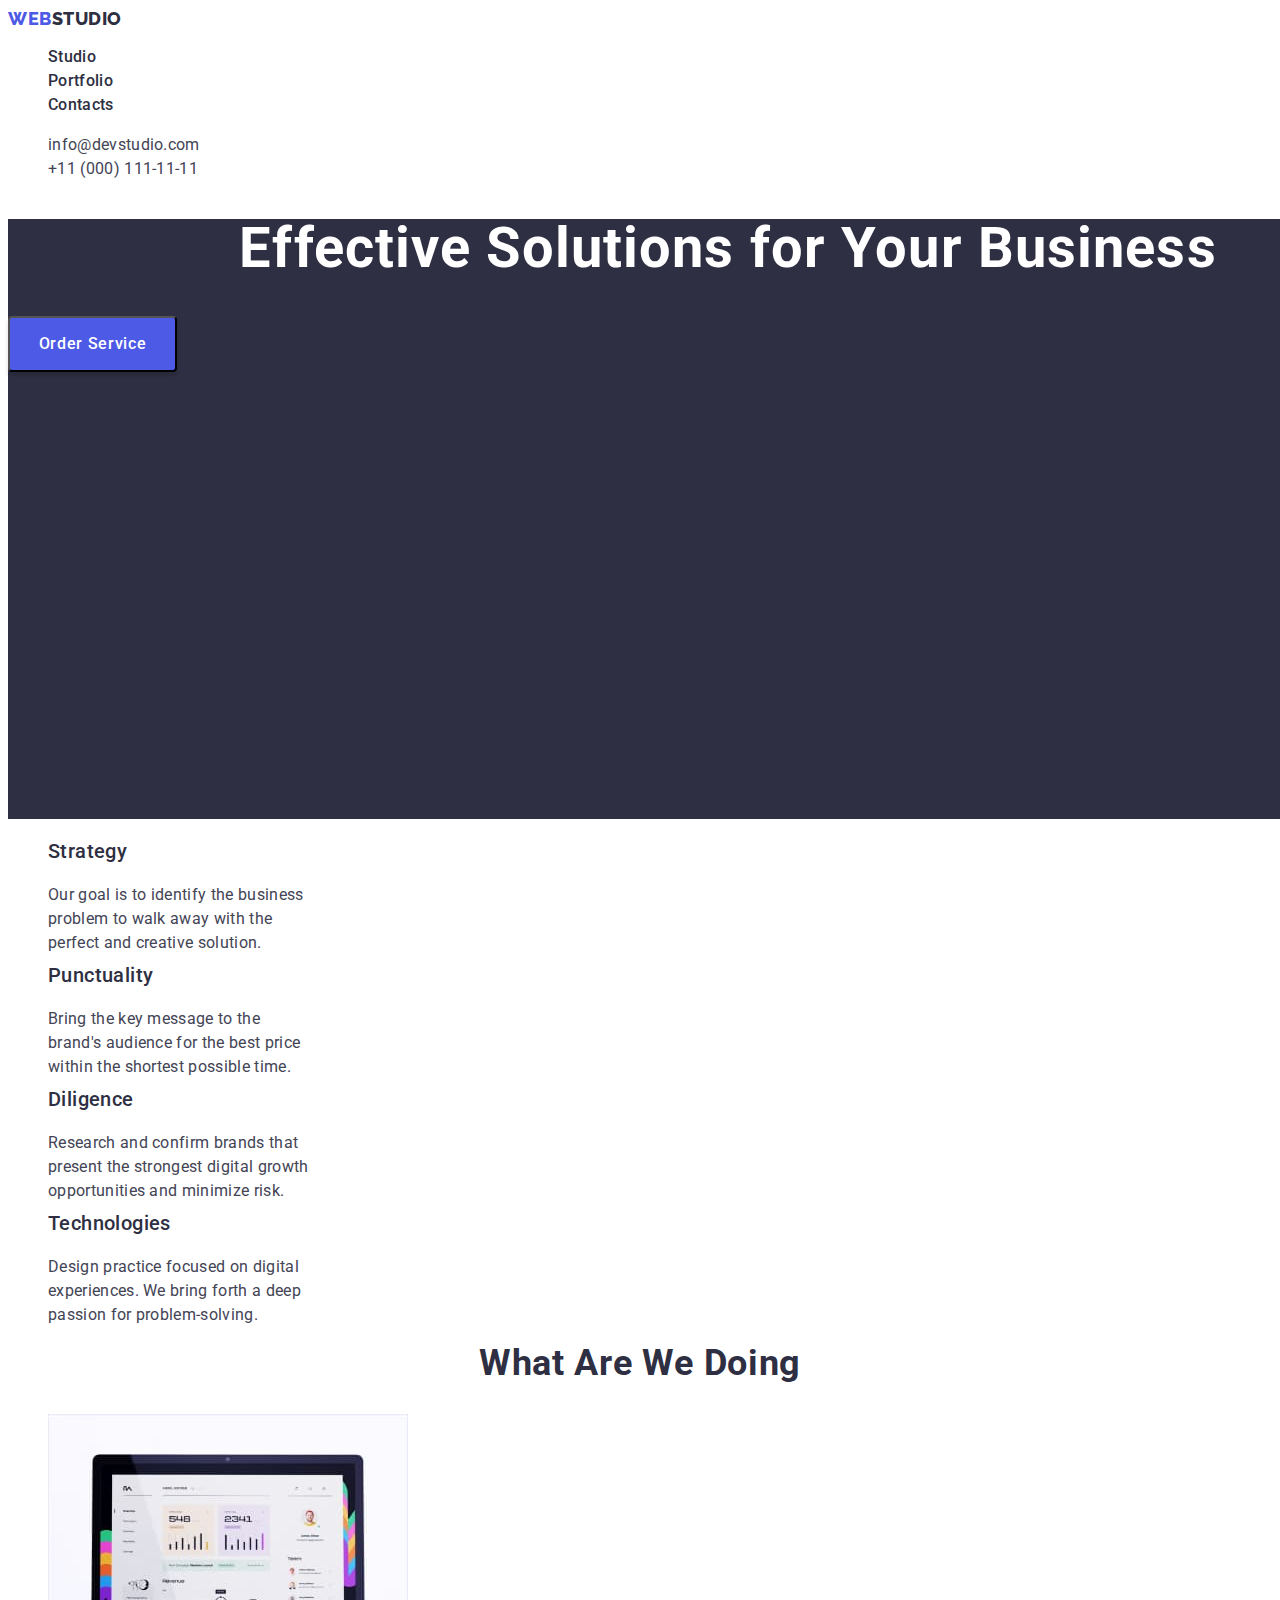
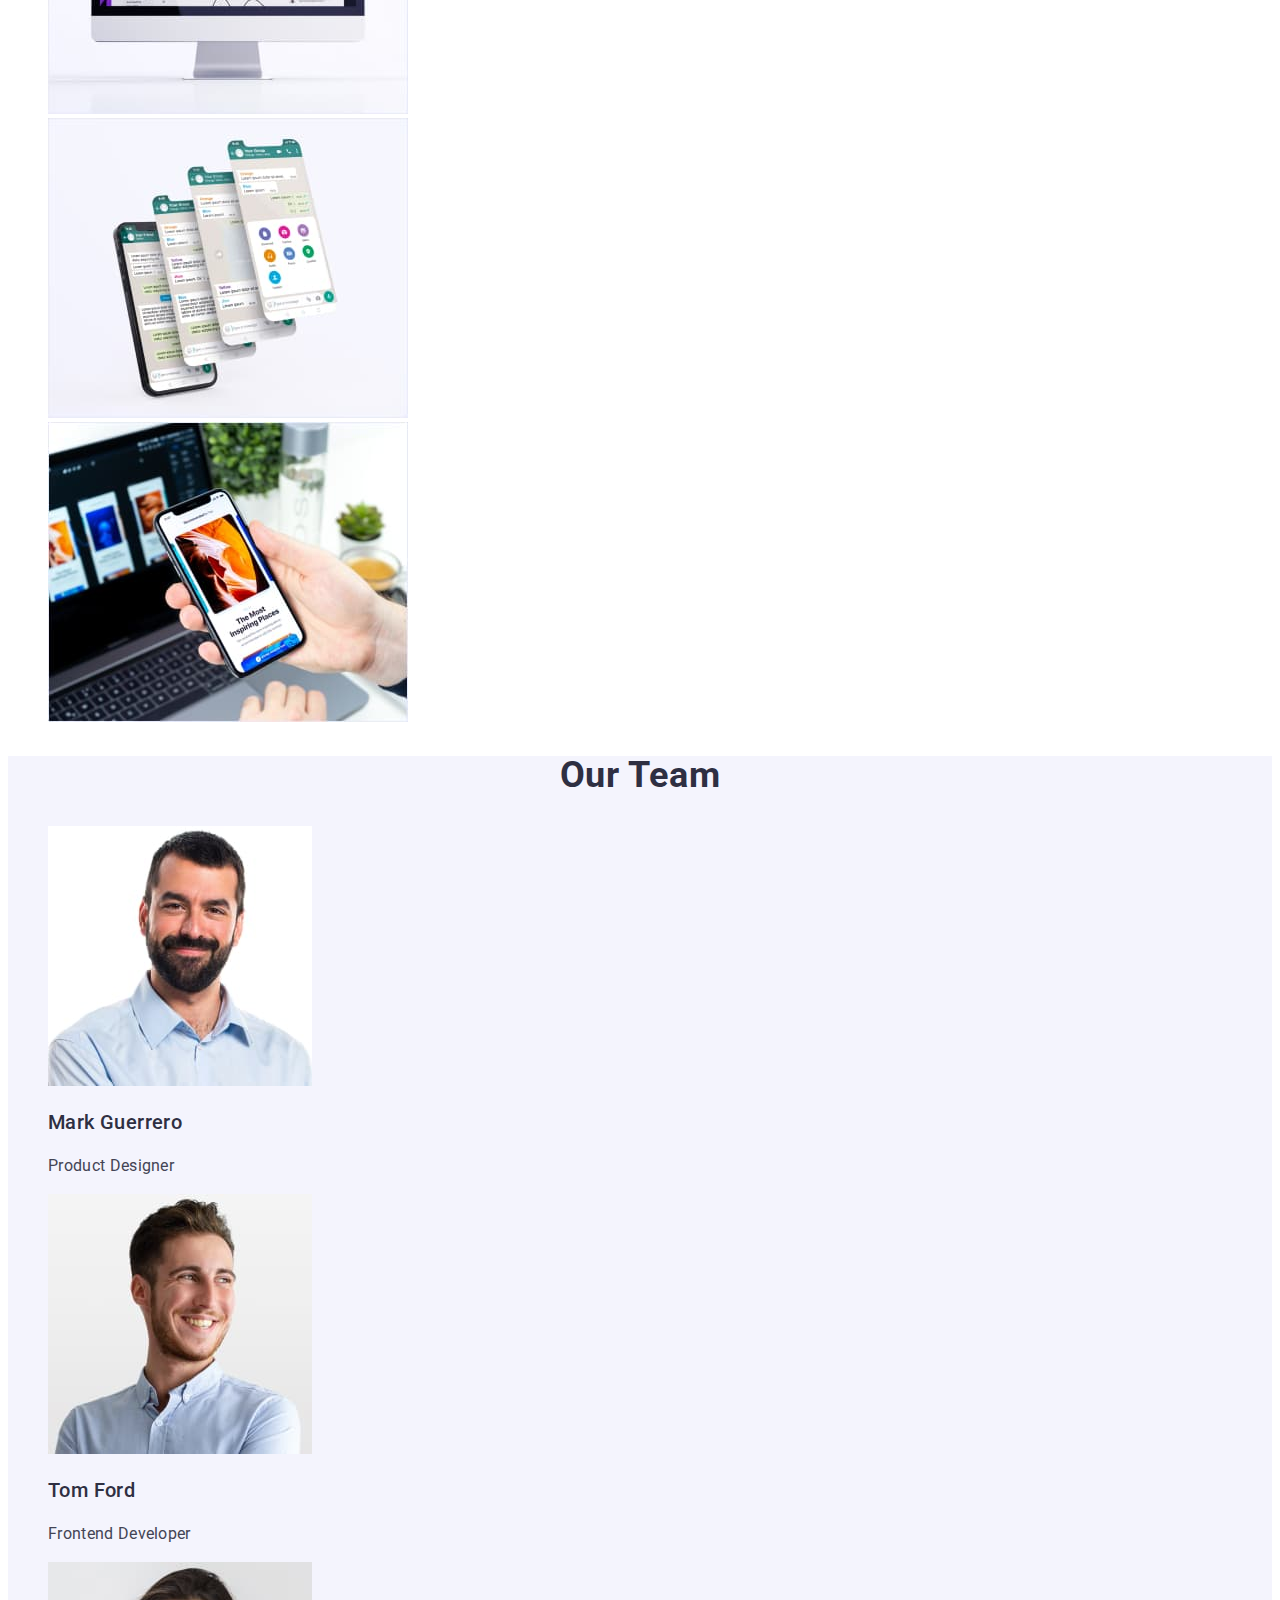
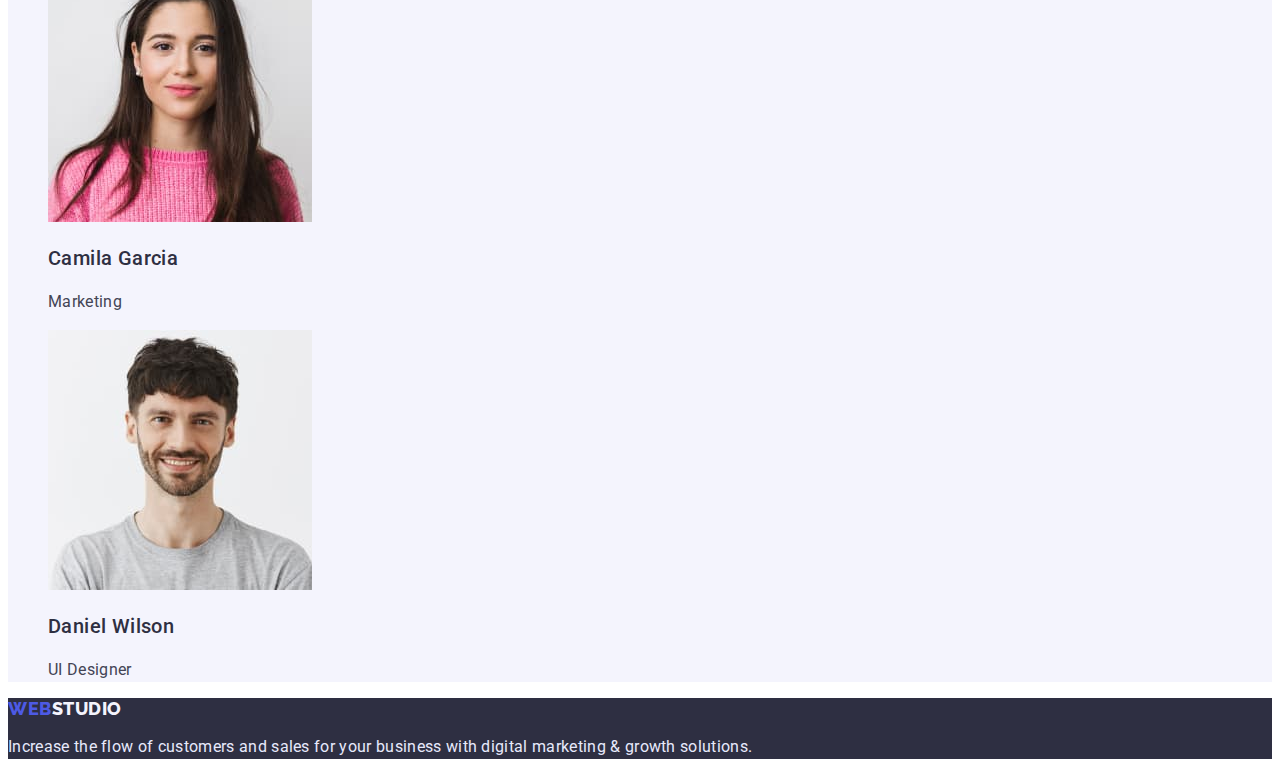
<file: index.html>
<!DOCTYPE html>
<html lang="en">
  <head>
    <meta charset="UTF-8" />
    <meta http-equiv="X-UA-Compatible" content="IE=edge" />
    <meta name="viewport" content="width=device-width, initial-scale=1.0" />
    <title>Web studio</title>
    <link rel="preconnect" href="https://fonts.googleapis.com">
    <link rel="preconnect" href="https://fonts.gstatic.com" crossorigin>
    <link href="https://fonts.googleapis.com/css2?family=Raleway:wght@800&family=Roboto:wght@400;500;700;900&display=swap" rel="stylesheet">
    <link rel="stylesheet" href="./css/styles.css">
  </head>
  
  <body>
    <!-- header -->
    <header>
      <nav>
        <a class="logo link" href="index.html">web<span class="logo-studio">Studio</span></a>
        <ul class="main-nav-menu list">
          <li><a class="main-nav-list link" href="./index.html">Studio</a></li>
          <li><a class="main-nav-list link" href="./portfolio.html">Portfolio</a></li>
          <li><a class="main-nav-list link" href="">Contacts</a></li>
        </ul>
      </nav>
      <address class="contact-us">
        <ul class="list">
          <li><a class="contacts link" href="mailto:info@devstudio.com">info@devstudio.com</a></li>
          <li><a class="contacts link" href="tel:+11(000)111-11-11">+11 (000) 111-11-11</a></li>
        </ul>
      </address>
    </header>
    <!-- main -->
    <main>
      <!-- hero -->
      <section class="hero">
        <h1 class="main-header">Effective Solutions for Your Business</h1>
        <button type="button" class="main-btn btns">Order Service</button>
      </section>
      <!-- section features -->
      <section class="features">
        <h2 class="header-features" hidden>Features</h2>
        <ul class="menu-features list">
          <li class="menu-items-features">
            <h3 class="menu-items-header">Strategy</h3>
            <p class="menu-items-text">Our goal is to identify the business problem to walk away with the perfect and creative solution. </p>
          </li>
          <li class="menu-items-features">
            <h3 class="menu-items-header">Punctuality</h3>
            <p class="menu-items-text">Bring the key message to the brand's audience for the best price within the shortest possible time.</p>
          </li>
          <li class="menu-items-features">
            <h3 class="menu-items-header">Diligence</h3>
            <p class="menu-items-text">Research and confirm brands that present the strongest digital growth opportunities and minimize risk.</p>
          </li>
          <li class="menu-items-features">
            <h3 class="menu-items-header">Technologies</h3>
            <p class="menu-items-text">Design practice focused on digital experiences. We bring forth a deep passion for problem-solving.</p>
          </li>
        </ul>
      </section>
      <!-- section what are we doing -->
      <section class="project">
        <h2 class="projects-header">What are we doing</h2>
        <ul class="projects-list list">
          <li class="projects-list-items"><img class="projects-img" src="./images/monitor1.jpg" alt="Monitor" width="360" height="300"></li>
          <li class="projects-list-items"><img class="projects-img" src="./images/iphone2.jpg" alt="Iphone" width="360" height="300"></li>
          <li class="projects-list-items"><img class="projects-img" src="./images/laptop3.jpg" alt="Laptop" width="360" height="300"></li>
        </ul>
      </section>
      <!-- section our team -->
      <section class="team">
        <h2 class="our-team-header">Our Team</h2>
        <ul class="our-team-list list">
          <li class="our-team-item">
            <img class="teammate-img" src="./images/mark-guerrero1.jpg" alt="Mark Guerrero photo" width="264" height="260">
            <h3 class="teammate-name">Mark Guerrero</h3>
            <p class="teammate-profession">Product Designer</p>
          </li>
          <li class="our-team-item">
            <img class="teammate-img" src="./images/tom-ford2.jpg" alt="Tom Ford photo" width="264" height="260">
            <h3 class="teammate-name">Tom Ford</h3>
            <p class="teammate-profession">Frontend Developer</p>
          </li>
          <li class="our-team-item">
            <img class="teammate-img" src="./images/camila-garcia3.jpg" alt="Camila Garcia photo" width="264" height="260">
            <h3 class="teammate-name">Camila Garcia</h3>
            <p class="teammate-profession">Marketing</p>
          </li>
          <li class="our-team-item">
            <img class="teammate-img" src="./images/daniel-wilson4.jpg" alt="DanielWilson photo" width="264" height="260">
            <h3 class="teammate-name">Daniel Wilson</h3>
            <p class="teammate-profession">UI Designer</p>
          </li>
        </ul>  
      </section>
    </main>
    <!-- footer -->
    <footer class="end-page">
      <a class="logo link" href="index.html">web<span class="logo-studio-end-page">Studio</span></a>
      <p class="footer-text">Increase the flow of customers and sales for your business with digital marketing & growth solutions.</p> 
    </footer>
  </body>
</html>
</file>
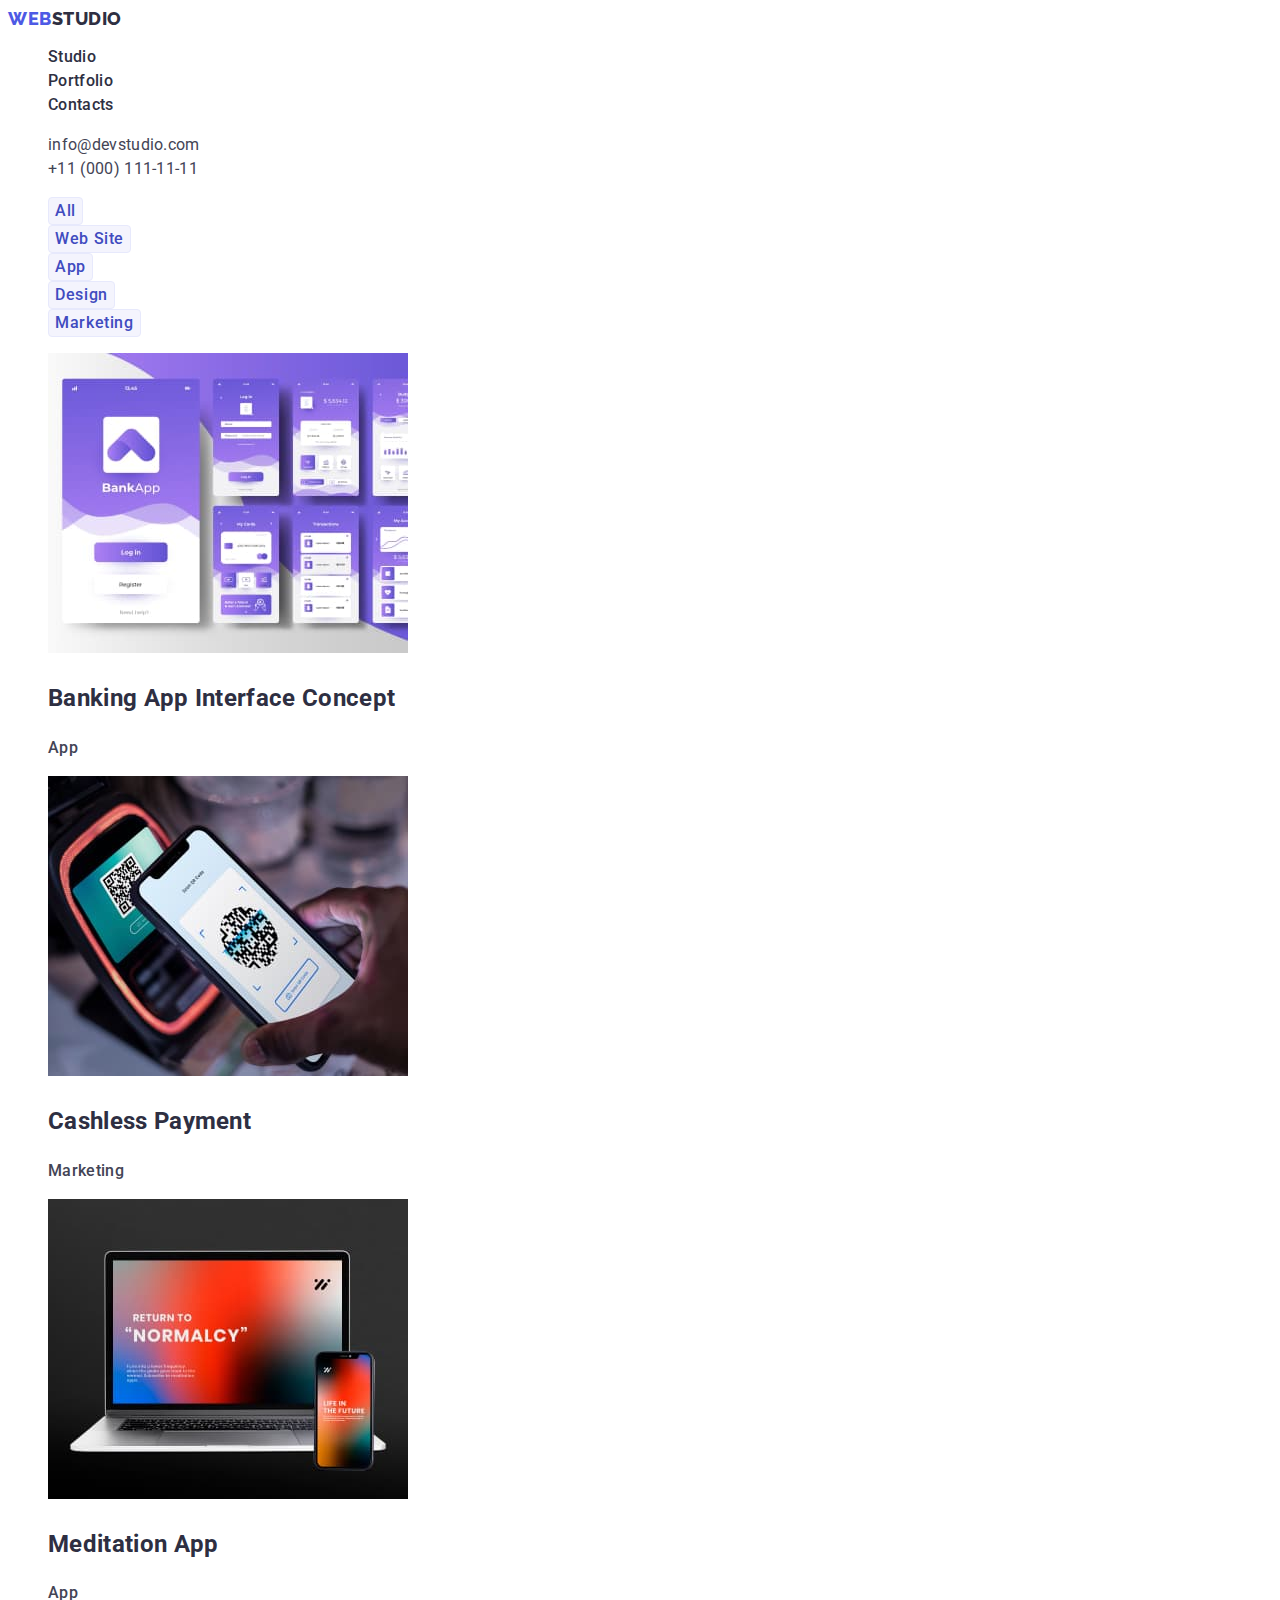
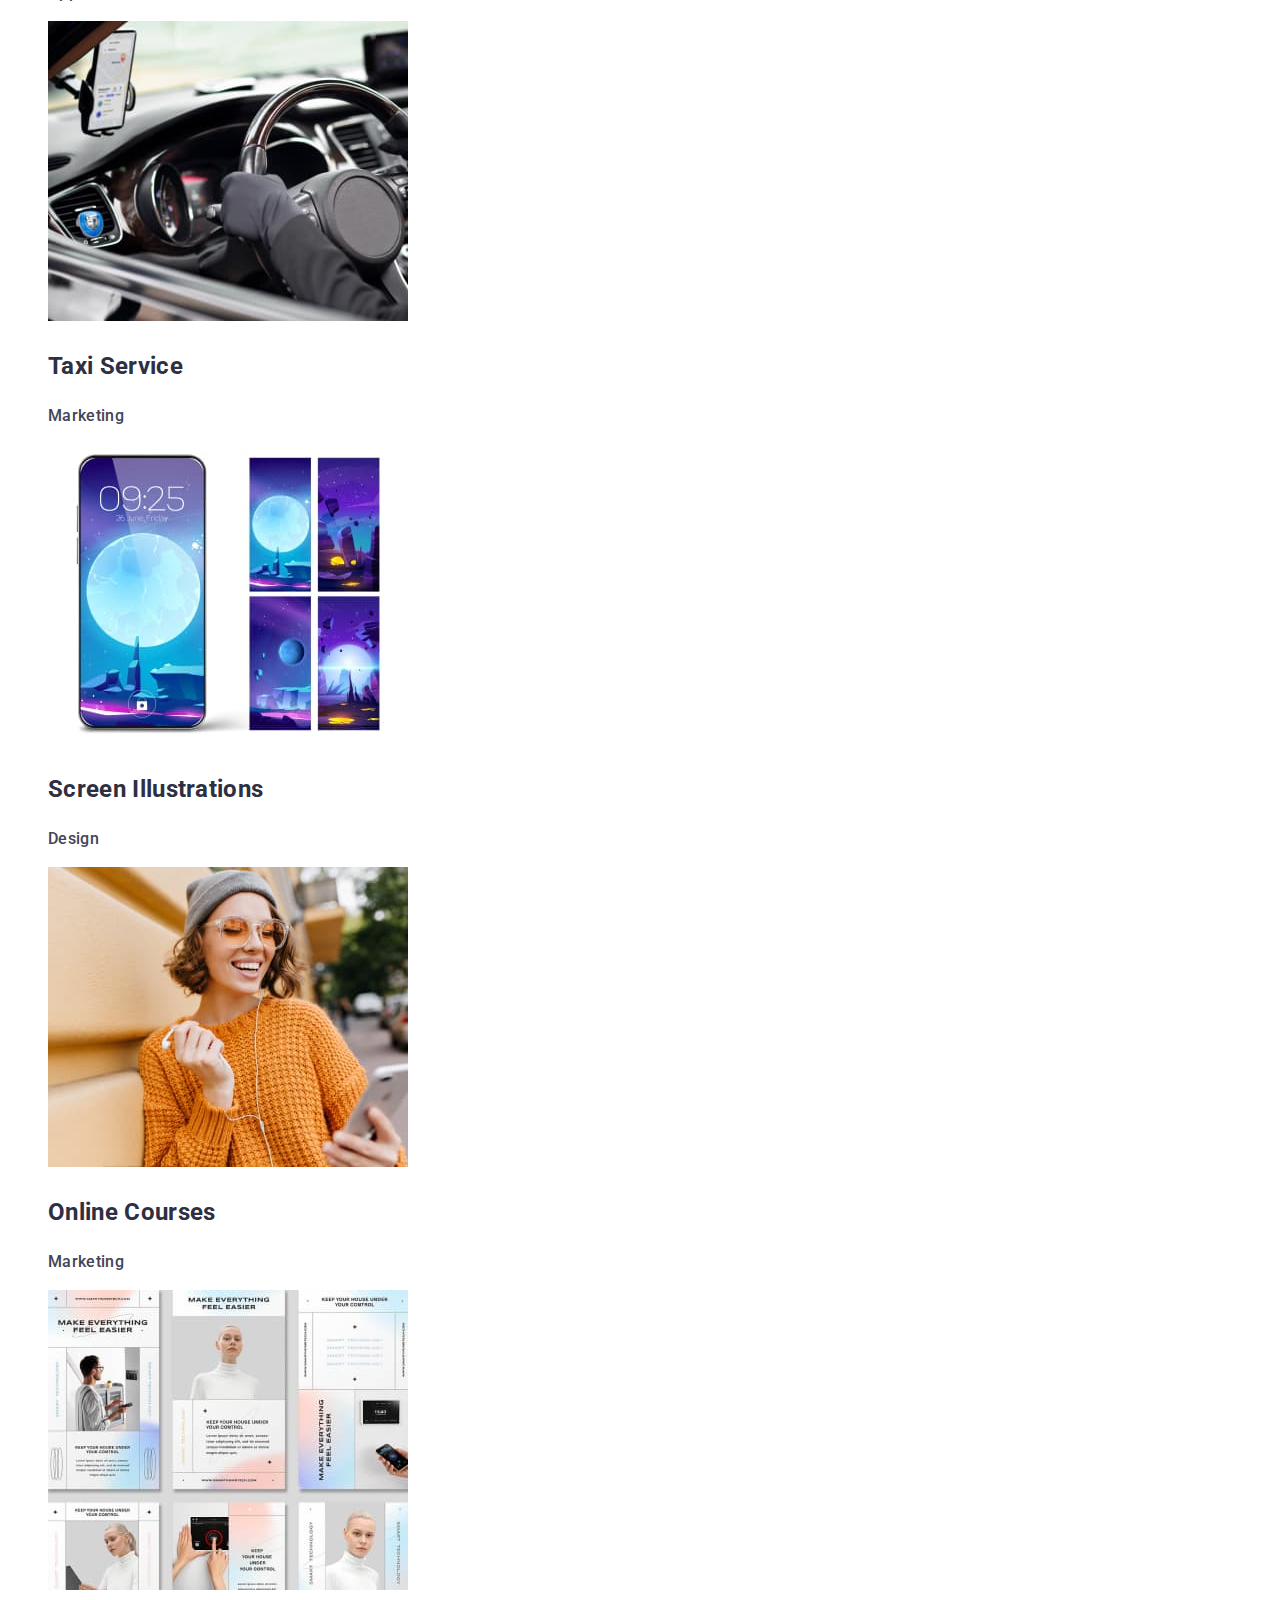
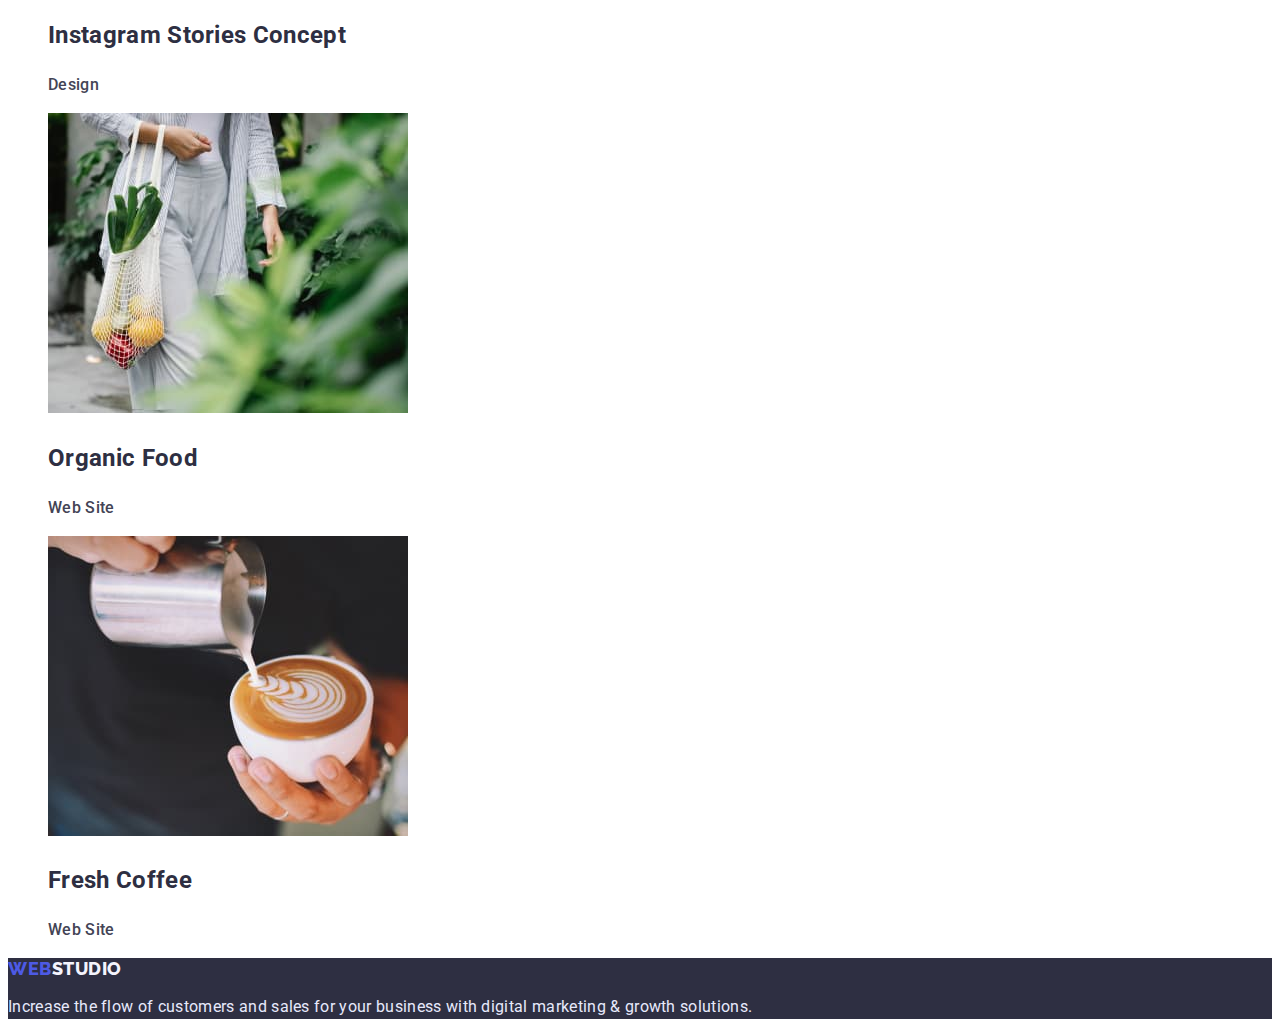
<file: portfolio.html>
<!DOCTYPE html>
<html lang="en">
<head>
    <meta charset="UTF-8">
    <meta http-equiv="X-UA-Compatible" content="IE=edge">
    <meta name="viewport" content="width=device-width, initial-scale=1.0">
    <title>Portfolio</title>
    <link rel="preconnect" href="https://fonts.googleapis.com">
    <link rel="preconnect" href="https://fonts.gstatic.com" crossorigin>
    <link href="https://fonts.googleapis.com/css2?family=Raleway:wght@800&family=Roboto:wght@400;500;700;900&display=swap" rel="stylesheet">
    <link rel="stylesheet" href="./css/styles.css">
</head>
<body>
    <!-- header -->
    <header>
        <nav>
            <a class="logo link" href="index.html">web<span class="logo-studio">Studio</span></a>
            <ul class="main-nav-menu list">
                <li><a class="main-nav-list link" href="./index.html">Studio</a></li>
                <li><a class="main-nav-list link" href="./portfolio.html">Portfolio</a></li>
                <li><a class="main-nav-list link" href="">Contacts</a></li>
            </ul>
        </nav>
        <address class="contact-us">
            <ul class="list">
            <li><a class="contacts link" href="mailto:info@devstudio.com">info@devstudio.com</a></li>
            <li><a class="contacts link" href="tel:+11(000)111-11-11">+11 (000) 111-11-11</a></li>
            </ul>
        </address>
    </header>
    <main>
        <!-- section our project -->
        <section>
            <h1 hidden>Projects</h1>
            <ul class="menu-projects-list list">
                <li><button class="menu-projects-btn btns" type="button">All</button></li>
                <li><button class="menu-projects-btn btns" type="button">Web Site</button></li>
                <li><button class="menu-projects-btn btns" type="button">App</button></li>
                <li><button class="menu-projects-btn btns" type="button">Design</button></li>
                <li><button class="menu-projects-btn btns" type="button">Marketing</button></li>
            </ul>
            <ul class="our-projects-list list">
                <li class="our-projects-item">
                    <a href="" class="link">
                        <img class="our-projects-img" src="./images/interface-concept1.jpg" alt="Banking App Interface Concept" width="360" height="300">
                        <h2 class="our-projects-header">Banking App Interface Concept</h2>
                        <p class="our-projects-text">App</p>
                    </a>
                </li>
                <li class="our-projects-item">
                    <a href="" class="link">
                        <img class="our-projects-img" src="./images/cashless-payment2.jpg" alt="phone payment" width="360" height="300">
                        <h2 class="our-projects-header">Cashless Payment</h2>
                        <p class="our-projects-text">Marketing</p>
                    </a>
                </li>
                <li class="our-projects-item">
                    <a href="" class="link">
                        <img class="our-projects-img" src="./images/meditation-app3.jpg" alt="laptop and iphone" width="360" height="300">
                        <h2 class="our-projects-header">Meditation App</h2>
                        <p class="our-projects-text">App</p>
                    </a>
                </li>
                <li class="our-projects-item">
                    <a href="" class="link">
                        <img class="our-projects-img" src="./images/taxi-service1.jpg" alt="car" width="360" height="300">
                        <h2 class="our-projects-header">Taxi Service</h2>
                        <p class="our-projects-text">Marketing</p>
                    </a>
                </li>
                <li class="our-projects-item">
                    <a href="" class="link">
                        <img class="our-projects-img" src="./images/screen-illustrations2.jpg" alt="wallpaper for phone" width="360" height="300">
                        <h2 class="our-projects-header">Screen Illustrations</h2>
                        <p class="our-projects-text">Design</p>
                    </a>
                </li>
                <li class="our-projects-item">
                    <a href="" class="link">
                        <img class="our-projects-img" src="./images/online-courses3.jpg" alt="women with phone" width="360" height="300">
                        <h2 class="our-projects-header">Online Courses</h2>
                        <p class="our-projects-text">Marketing</p>
                    </a>
                </li>
                <li class="our-projects-item">
                    <a href="" class="link">
                        <img class="our-projects-img" src="./images/insta-stories1.jpg" alt="app interfaces" width="360" height="300">
                        <h2 class="our-projects-header">Instagram Stories Concept</h2>
                        <p class="our-projects-text">Design</p>
                    </a>
                </li>
                <li class="our-projects-item">
                    <a href="" class="link">
                        <img class="our-projects-img" src="./images/organic-food2.jpg" alt="bag with wegetables" width="360" height="300">
                        <h2 class="our-projects-header">Organic Food</h2>
                        <p class="our-projects-text">Web Site</p>
                    </a>
                </li>
                <li class="our-projects-item">
                    <a href="" class="link">
                        <img class="our-projects-img" src="./images/fresh-coffee3.jpg" alt="capuchino" width="360" height="300">
                        <h2 class="our-projects-header">Fresh Coffee</h2>
                        <p class="our-projects-text">Web Site</p>
                    </a>
                </li>
            </ul>
        </section>
    </main>
    <!-- footer -->
    <footer class="end-page">
        <a class="logo link" href="index.html">web<span class="logo-studio-end-page">Studio</span></a>
        <p class="footer-text">Increase the flow of customers and sales for your business with digital marketing & growth solutions.</p> 
    </footer>
</body>
</html>
</file>
<file: css/styles.css>
/* font-family: 'Raleway',
sans-serif; */
/* =============COMPONENTS============ */
body { 
  background-color: #FFFFFF;
  font-family: 'Roboto', sans-serif;
  color: #434455;
}
:root {
  --ocean:#404BBF;
  --iris:#4D5AE5;
  --navy-blue: #2e2f42;
  --slate: #434455;
  --cloud: #F4F4FD;
  --cornflower: #E7E9FC;
  
}
.list {
  list-style: none;
}
.link {
  font-weight: 500;
  font-size: 16px;
  line-height: 1.5;
  letter-spacing: 0.02em;
  color: var(--navy-blue);
  text-decoration: none;
}
.btns {
  cursor: pointer;
}


/* =============COMPONENTS============ */

/* =============HEADER============ */
.logo {
  font-family: 'Raleway',sans-serif;
  font-weight: 800;
  font-size: 18px;
  line-height: 1.17;
  letter-spacing: 0.03em;
  text-transform: uppercase;
  /* ^^^^^^???^^^^^ */
  color:var(--iris);
}
.logo-studio {
  color: var(--navy-blue);
}
.main-nav-list:hover,
.main-nav-list:focus {
  color: var(--ocean);
}
.contact-us {
  font-style: normal;
}
.contacts {
  font-weight: 400;
  font-size: 16px;
  line-height: 1.5;
  letter-spacing: 0.02em;
  color: var(--slate);
}


/* =============/HEADER============ */

/* =============HERO============ */
.hero {
  width: 1440px;
  height: 600px;
  background-color: var(--navy-blue);
}
.main-header {
  font-weight: 700;
  font-size: 56px;
  line-height: 1.07;
  letter-spacing: 0.02em;
  color: #FFFFFF;
  text-align: center;
}
.main-btn {
  background-color: var(--iris);
  box-shadow: 0px 4px 4px rgba(0, 0, 0, 0.15);
  border-radius: 4px;
  width: 169px;
  height: 56px;
  font-family: 'Roboto', sans-serif;
  font-weight: 500;
  font-size: 16px;
  line-height: 1.5;
  letter-spacing: 0.04em;
  color: #FFFFFF;
}
.main-btn:hover,
.main-btn:focus {
  background-color: var(--ocean);
  color: #FFFFFF;
}

/* =============/HERO============ */

/* =============FEATURES============ */
.menu-items-features {
  width: 264px;
  height: 104px;
}
.menu-items-header {
  font-weight: 500;
  font-size: 20px;
  line-height: 1.2;
  letter-spacing: 0.02em;
  color: var(--navy-blue);
  }
.menu-items-text {
  font-size: 16px;
  line-height: 1.5;
  letter-spacing: 0.02em;
  color: var(--slate);
}

/* =============/FEATURES============ */

/* =============WHAT ARE WE DOING============ */
.projects-header {
  color: var(--navy-blue);
  font-weight: 700;
  font-size: 36px;
  line-height: 1.11;
  text-align: center;
  letter-spacing: 0.02em;
  text-transform: capitalize;
  }


/* =============/WHAT ARE WE DOING============ */

/* =============OUR TEAM============ */
.team {
  background-color: var(--cloud);
  }
.our-team-header {
  font-weight: 700;
  font-size: 36px;
  line-height: 1.11;
  letter-spacing: 0.02em;
  text-align: center;
  text-transform: capitalize;
  color: var(--navy-blue);
}
.teammate-name {
  font-weight: 500;
  font-size: 20px;
  line-height: 1.2;
  letter-spacing: 0.02em;
  color: var(--navy-blue);
}
.teammate-profession {
  font-size: 16px;
  line-height: 1.5;
  letter-spacing: 0.02em;
  color: var(--slate);
}
/* =============/OUR TEAM============ */

/* =============FOOTER============ */
.end-page {
  background-color: var(--navy-blue);
}
.footer-text {
  font-size: 16px;
  line-height: 1.5;
  letter-spacing: 0.02em;
  color: var(--cornflower);
}
/* =============/FOOTER============ */


/* +++++++++++++PORTFOLIO+++++++++++++ */


/* =============BUTTONS============ */
.menu-projects-btn {
  background-color: var(--cloud);
  border: 1px solid var(--cornflower);
  border-radius: 4px;
  font-family: 'Roboto', sans-serif;
  font-weight: 500;
  font-size: 16px;
  line-height: 1.5;
  letter-spacing: 0.04em;
  color: var(--ocean);
}
.menu-projects-btn:hover,
.menu-projects-btn:focus {
  background-color: var(--ocean);
  color: #FFFFFF;
}
/* =============/BUTTONS============ */

/* =============PROJECT LIST============ */
.logo-studio-end-page {
  color: var(--cloud);
}cloud
.our-projects-header {
  font-weight: 500;
  font-size: 20px;
  line-height: 1.2;
  letter-spacing: 0.02em;
  color: var(--navy-blue);
}
.our-projects-text {
  font-size: 16px;
  line-height: 1.5;
  letter-spacing: 0.02em;
  color: var(--slate);
}
/* =============/PROJECT LIST============ */
</file>
